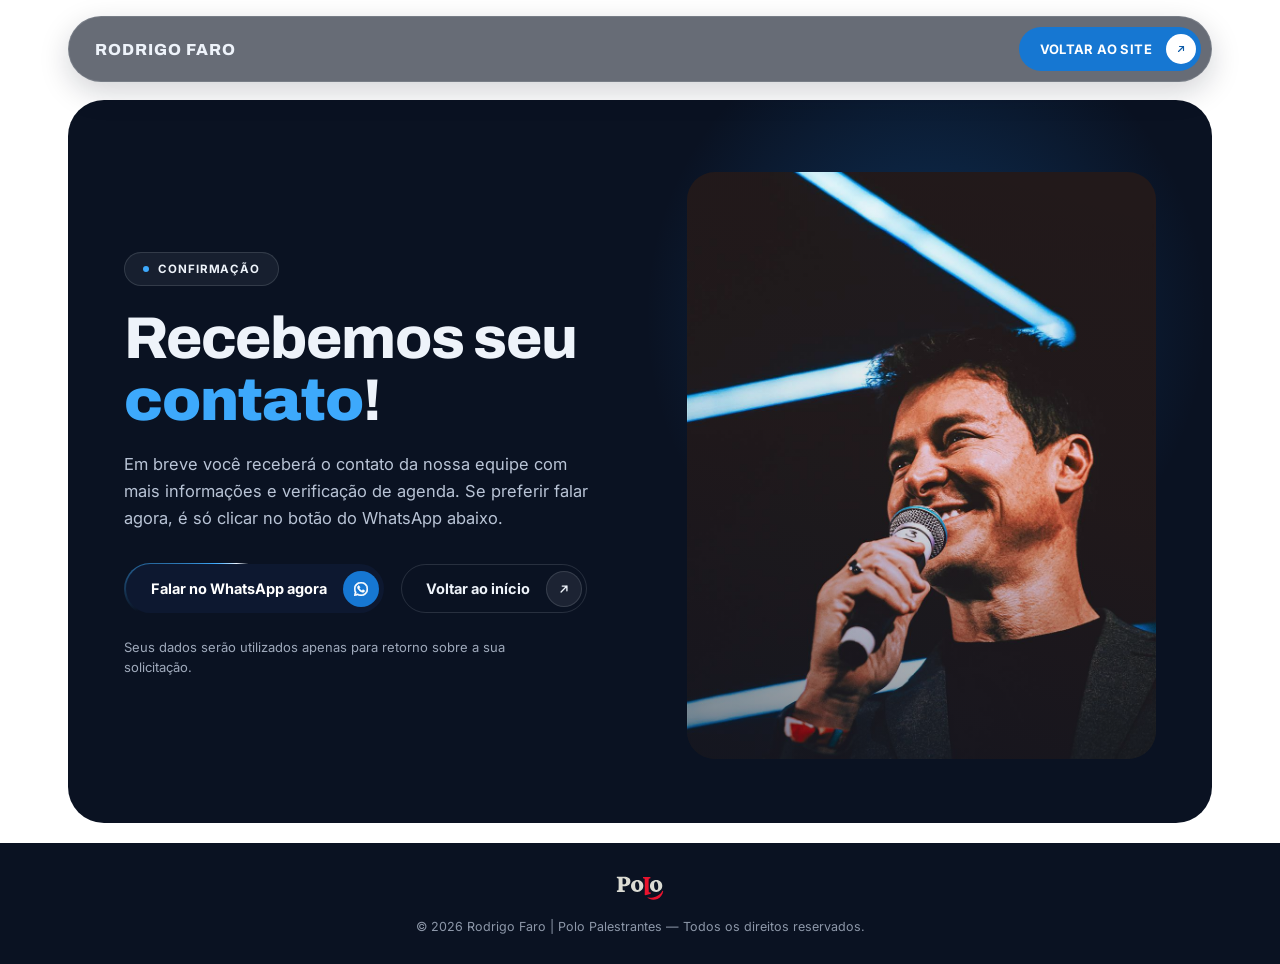
<file: obrigado.html>
<!DOCTYPE html>
<html lang="pt-BR">
<head>
<meta charset="UTF-8">
<meta name="viewport" content="width=device-width, initial-scale=1.0">
<title>Obrigado · Recebemos seu contato — Rodrigo Faro</title>
<meta name="description" content="Recebemos seu contato. Em breve a equipe da Polo Palestrantes retorna com mais informações sobre as palestras do Rodrigo Faro.">
<meta name="robots" content="noindex">
<link rel="preconnect" href="https://fonts.googleapis.com">
<link rel="preconnect" href="https://fonts.gstatic.com" crossorigin>
<link href="https://fonts.googleapis.com/css2?family=Archivo:wght@600;700;800;900&family=Inter:wght@400;500;600;700;800&display=swap" rel="stylesheet">
<link rel="stylesheet" href="css/styles.css?v=2">
</head>
<body class="thanks-page">

<div class="thanks-main">

<div class="topbar">
  <div class="topbar-inner">
    <div class="logo">
      <span class="wordmark">Rodrigo Faro</span>
    </div>
    <a class="btn btn-accent btn-sm" href="/">
      <span class="label"><span class="label-full">Voltar ao site</span><span class="label-short">Voltar</span></span>
      <span class="icon-circle"><svg viewBox="0 0 24 24" fill="none" stroke-width="2.3" stroke-linecap="round" stroke-linejoin="round"><path d="M7 17L17 7M9 7h8v8"/></svg></span>
    </a>
  </div>
</div>

<!-- CONFIRMAÇÃO -->
<section class="hero-section">
  <div class="wrap">
    <div class="hero-card thanks-card">
      <div class="hero-grid">
        <div>
          <span class="badge badge-dark"><span class="dot"></span>CONFIRMAÇÃO</span>
          <h1>Recebemos seu <span class="accent">contato</span>!</h1>
          <p class="sub">Em breve você receberá o contato da nossa equipe com mais informações e verificação de agenda. Se preferir falar agora, é só clicar no botão do WhatsApp abaixo.</p>
          <div class="hero-ctas">
            <span class="beam">
              <a class="btn beam-inner wa-btn" href="https://wa.link/r1mcma" target="_blank" rel="noopener">
                <span class="label">Falar no WhatsApp agora</span>
                <span class="icon-circle"><svg viewBox="0 0 24 24" fill="currentColor" aria-hidden="true"><path d="M17.472 14.382c-.297-.149-1.758-.867-2.03-.967-.273-.099-.471-.148-.67.15-.197.297-.767.966-.94 1.164-.173.199-.347.223-.644.075-.297-.149-1.255-.463-2.39-1.475-.883-.788-1.48-1.761-1.653-2.059-.173-.297-.018-.458.13-.606.134-.133.298-.347.446-.52.149-.174.198-.298.298-.497.099-.198.05-.371-.025-.52-.075-.149-.669-1.612-.916-2.207-.242-.579-.487-.5-.669-.51l-.57-.01c-.198 0-.52.074-.792.372-.272.297-1.04 1.016-1.04 2.479 0 1.462 1.065 2.875 1.213 3.074.149.198 2.096 3.2 5.077 4.487.709.306 1.262.489 1.694.625.712.227 1.36.195 1.872.118.571-.085 1.758-.719 2.006-1.413.248-.694.248-1.289.173-1.413-.074-.124-.272-.198-.57-.347m-5.421 7.403h-.004a9.87 9.87 0 01-5.031-1.378l-.361-.214-3.741.982.998-3.648-.235-.374a9.86 9.86 0 01-1.51-5.26c.001-5.45 4.436-9.884 9.888-9.884 2.64 0 5.122 1.03 6.988 2.898a9.825 9.825 0 012.893 6.994c-.003 5.45-4.437 9.885-9.885 9.885M20.52 3.449C18.24 1.245 15.24 0 12.045 0 5.463 0 .104 5.359.101 11.892c0 2.096.549 4.14 1.595 5.945L0 24l6.335-1.652a11.882 11.882 0 005.71 1.447h.006c6.585 0 11.946-5.359 11.949-11.893a11.821 11.821 0 00-3.48-8.413Z"/></svg></span>
              </a>
            </span>
            <a class="btn btn-outline-dark voltar-btn" href="/">
              <span class="label">Voltar ao início</span>
              <span class="icon-circle"><svg viewBox="0 0 24 24" fill="none" stroke-width="2.3" stroke-linecap="round" stroke-linejoin="round"><path d="M7 17L17 7M9 7h8v8"/></svg></span>
            </a>
          </div>
          <p class="hero-fine">Seus dados serão utilizados apenas para retorno sobre a sua solicitação.</p>
        </div>
        <div class="hero-photo-col">
          <div class="hero-photo-frame">
            <img src="img/photos/obrigado-rodrigo.jpg" alt="Rodrigo Faro">
            <div class="duo"></div>
          </div>
        </div>
      </div>
    </div>
  </div>
</section>

</div><!-- /.thanks-main -->

<footer class="thanks-footer">
  <div class="wrap">
    <span class="logo-mark"><img src="img/logos/polo.svg" alt="Polo Palestrantes"></span>
    <span class="copy">© 2026 Rodrigo Faro | Polo Palestrantes — Todos os direitos reservados.</span>
  </div>
</footer>

</body>
</html>
</file>
<file: css/styles.css>
:root{
    --paper:#FFFFFF;
    --paper-alt:#F2F5F9;
    --dark:#0A1222;
    --dark-2:#111C33;
    --text-dark:#0F1626;
    --text-soft:#545E70;
    --text-on-dark:#B9C4D6;
    --cream-on-dark:#EEF3FA;
    --accent:#1677D2;
    --accent-deep:#0F5CA8;
    --accent-bright:#3DA9FC;
    --cyan:#7FD6F5;
    --magenta:#D0489B;
    --line:#E0E6EE;
    --line-dark:rgba(238,243,250,0.13);
    --radius-lg:28px;
    --radius-md:18px;
    --radius-sm:12px;
    --maxw:1200px;
  }
  *{box-sizing:border-box;}
  html{scroll-behavior:smooth;}
  body{ margin:0; background:var(--paper); color:var(--text-dark); font-family:'Inter',sans-serif; -webkit-font-smoothing:antialiased; overflow-x:hidden; }
  h1,h2,h3{ font-family:'Archivo',sans-serif; font-weight:800; letter-spacing:-0.02em; margin:0; color:var(--text-dark); }
  .accent{ color:var(--accent); font-weight:900; }
  p{ margin:0; }
  a{ color:inherit; text-decoration:none; }
  img,svg{ display:block; max-width:100%; }
  button{ font-family:inherit; cursor:pointer; }
  .wrap{ max-width:var(--maxw); margin:0 auto; padding:0 28px; position:relative; }
  @media (prefers-reduced-motion: reduce){ *{ animation-duration:.001ms !important; transition-duration:.001ms !important; } }

  .reveal{ opacity:0; transform:translateY(18px); transition:opacity .65s ease, transform .65s ease; }
  .reveal.is-visible{ opacity:1; transform:translateY(0); }

  section{ padding:96px 0; position:relative; }

  /* badges */
  .badge{ display:inline-flex; align-items:center; gap:9px; padding:9px 18px; border-radius:999px; font-size:11.5px; font-weight:700; letter-spacing:.08em; text-transform:uppercase; margin-bottom:22px; }
  .badge .dot{ width:6px; height:6px; border-radius:50%; background:var(--accent-bright); flex-shrink:0; }
  .badge-light{ background:var(--paper-alt); border:1px solid var(--line); color:var(--text-dark); }
  .badge-light .dot{ background:var(--accent); }
  .badge-dark{ background:rgba(238,243,250,0.06); border:1px solid var(--line-dark); color:var(--cream-on-dark); }

  h2.title{ font-size:clamp(28px,3.4vw,44px); line-height:1.1; max-width:680px; }
  p.lede{ font-size:16px; line-height:1.7; color:var(--text-soft); max-width:480px; margin-top:18px; }

  /* buttons: pill + icon circle */
  .btn{ display:inline-flex; align-items:center; gap:10px; border:none; border-radius:999px; padding:5px; transition:transform .18s ease, background .18s ease; }
  .btn .label{ padding:11px 6px 11px 20px; font-weight:700; font-size:14.5px; white-space:nowrap; }
  .btn .icon-circle{ width:36px; height:36px; border-radius:50%; display:flex; align-items:center; justify-content:center; flex-shrink:0; transition:transform .25s ease; }
  .btn .icon-circle svg{ width:14px; height:14px; }
  .btn:hover{ transform:translateY(-1px); }
  .btn:hover .icon-circle{ transform:rotate(45deg); }
  .btn-accent{ background:var(--accent); }
  .btn-accent .label{ color:#fff; }
  .btn-accent .icon-circle{ background:#fff; }
  .btn-accent .icon-circle svg{ stroke:var(--accent-deep); }
  .btn-accent:hover{ background:var(--accent-deep); }
  .btn-sm .label{ padding:9px 4px 9px 16px; font-size:13px; }
  .btn-sm .icon-circle{ width:30px; height:30px; }
  .btn-sm .icon-circle svg{ width:12px; height:12px; }

  /* BEAM: borda em conic-gradient girando (CTA primário do hero) */
  .beam{ display:inline-flex; position:relative; padding:1.5px; overflow:hidden; border-radius:999px; }
  .beam::before{ content:''; position:absolute; inset:-50%; background:conic-gradient(from 0deg, transparent 0 72%, var(--accent-bright) 84%, #EAF4FF 90%, transparent 96%); animation:spin 3s linear infinite; }
  .beam-inner{ position:relative; border-radius:999px; background:#0D1830; }
  @keyframes spin{ to{ transform:rotate(1turn); } }
  .btn.beam-inner{ border-radius:999px; }
  .btn.beam-inner:hover{ transform:none; }
  .btn.beam-inner .label{ color:#fff; }
  .btn.beam-inner .icon-circle{ background:var(--accent); }
  .btn.beam-inner .icon-circle svg{ stroke:#fff; }

  /* topbar: glass */
  .topbar{ position:sticky; top:16px; z-index:60; margin:16px auto 0; max-width:var(--maxw); padding:0 28px; }
  .topbar-inner{ display:flex; align-items:center; justify-content:space-between; background:rgba(10,18,34,0.62); backdrop-filter:blur(16px) saturate(1.5); -webkit-backdrop-filter:blur(16px) saturate(1.5); border:1px solid rgba(238,243,250,0.12); border-radius:999px; padding:10px 10px 10px 26px; box-shadow:0 10px 30px rgba(10,18,34,0.18); }
  .logo .wordmark{ font-family:'Archivo',sans-serif; font-weight:800; font-size:16px; letter-spacing:.06em; text-transform:uppercase; color:var(--cream-on-dark); }
  .topbar-inner .btn .label{ text-transform:uppercase; letter-spacing:.03em; }
  .topbar-inner .label-short{ display:none; }

  /* HERO dark card */
  .hero-section{ padding-top:18px; padding-bottom:0; }
  .hero-card{ background:var(--dark); border-radius:36px; padding:56px 56px 0; overflow:hidden; position:relative; }
  .hero-card::before{ content:''; position:absolute; right:-10%; top:-30%; width:70%; height:120%; background:radial-gradient(closest-side, rgba(22,119,210,0.32), transparent 70%); pointer-events:none; }
  .hero-grid{ display:grid; grid-template-columns:1.05fr .95fr; gap:44px; align-items:center; padding-bottom:56px; position:relative; }
  .hero-card h1{ font-size:clamp(38px,4.6vw,60px); line-height:1.04; max-width:600px; color:var(--cream-on-dark); }
  .hero-card h1 .accent{ color:var(--accent-bright); }
  .hero-kicker{ font-size:13px; font-weight:700; letter-spacing:.07em; text-transform:uppercase; color:var(--cyan); margin-bottom:18px; }
  .hero-card p.sub{ font-size:16.5px; line-height:1.65; color:var(--text-on-dark); max-width:480px; margin-top:20px; }
  .hero-ctas{ display:flex; align-items:center; gap:16px; margin-top:30px; flex-wrap:wrap; }
  .hero-fine{ font-size:13px; color:var(--text-on-dark); margin-top:22px; max-width:420px; line-height:1.6; opacity:.85; }
  .hero-photo-col{ position:relative; }
  .hero-photo-frame{ position:relative; border-radius:var(--radius-lg); overflow:hidden; aspect-ratio:4/5; }
  .hero-photo-frame img{ width:100%; height:100%; object-fit:cover; object-position:center 20%; transition:transform .6s ease; }
  .hero-photo-frame:hover img{ transform:scale(1.04); }
  .hero-photo-frame .duo{ position:absolute; inset:0; background:linear-gradient(195deg, rgba(10,18,34,0.0) 0%, rgba(10,18,34,0.1) 50%, rgba(10,18,34,0.55) 100%); }
  .hero-trust-card{ position:absolute; left:-28px; bottom:26px; width:250px; background:var(--dark-2); border:1px solid var(--line-dark); border-radius:var(--radius-md); padding:20px 22px; box-shadow:0 20px 40px rgba(0,0,0,0.35); }
  .hero-trust-card .num{ font-family:'Archivo',sans-serif; font-weight:800; font-size:28px; color:var(--cyan); }
  .hero-trust-card .cap{ font-size:11.5px; color:var(--text-on-dark); text-transform:uppercase; letter-spacing:.04em; margin-top:2px; }
  .hero-trust-card p{ font-size:12.5px; color:var(--text-on-dark); line-height:1.5; margin-top:10px; }
  .hero-stats{ display:flex; border-top:1px solid var(--line-dark); position:relative; }
  .hero-stat{ flex:1; display:flex; align-items:center; gap:14px; padding:26px 22px; border-right:1px solid var(--line-dark); }
  .hero-stat:last-child{ border-right:none; }
  .hero-stat .icon{ width:38px; height:38px; border-radius:50%; background:rgba(127,214,245,0.1); display:flex; align-items:center; justify-content:center; flex-shrink:0; }
  .hero-stat .icon svg{ width:17px; height:17px; stroke:var(--cyan); }
  .hero-stat b{ font-family:'Archivo',sans-serif; font-weight:800; font-size:22px; color:var(--cream-on-dark); display:block; }
  .hero-stat span{ font-size:11.5px; color:var(--text-on-dark); }

  /* FORM */
  .form-section .wrap{ display:grid; grid-template-columns:.8fr 1.2fr; gap:56px; align-items:flex-start; }
  .form-card{ background:transparent; border:none; padding:0; }

  @media (max-width: 960px){
    .btn .label{ white-space:normal; }
    .hero-grid, .form-section .wrap{ grid-template-columns:1fr; }
    .hero-card{ padding:36px 36px 0; border-radius:24px; }
    section{ padding:64px 0; }
    .hero-trust-card{ position:static; width:auto; margin-top:16px; }
    .hero-stats{ flex-wrap:wrap; }
    .hero-stat{ flex:1 1 50%; border-bottom:1px solid var(--line-dark); }
    .topbar{ top:10px; margin:10px auto 0; padding:0 14px; }
    .topbar-inner{ padding:8px 8px 8px 18px; }
    .logo .wordmark{ font-size:12.5px; letter-spacing:.03em; white-space:nowrap; }
    .topbar-inner .label-full{ display:none; }
    .topbar-inner .label-short{ display:inline; }
    .topbar-inner .btn .label{ padding:8px 4px 8px 12px; font-size:12px; }
    .topbar-inner .btn .icon-circle{ width:26px; height:26px; }
    .topbar-inner .btn .icon-circle svg{ width:11px; height:11px; }
  }

  /* ==========================================================
     leadlovers form001 — override de marca (identidade Polo)
     O form001.css carrega antes deste arquivo. Estrutura/ids/
     classes do form permanecem intactos.
     ========================================================== */
  .form-card form.llform001{ display:block; margin:0; padding:0; background:none; border:none; width:100%; max-width:none; box-shadow:none; }
  .form-card form.llform001 > div{ margin-bottom:14px; }
  .form-card #llCaptureForm.llform001 input[type="text"],
  .form-card #llCaptureForm.llform001 input[type="email"],
  .form-card #llCaptureForm.llform001 input[type="tel"],
  .form-card #llCaptureForm.llform001 input[type="number"],
  .form-card #llCaptureForm.llform001 select,
  .form-card #llCaptureForm.llform001 textarea{
    width:100% !important; background:transparent !important; border:1px solid var(--text-soft) !important; border-radius:10px !important;
    padding:13px 14px !important; color:var(--text-dark) !important; font-family:'Inter',sans-serif !important; font-size:14px !important;
    transition:border-color .2s ease, box-shadow .2s ease; box-shadow:none !important; margin:0 !important; height:auto !important; line-height:1.4 !important;
  }
  .form-card #llCaptureForm.llform001 textarea{ resize:vertical; min-height:66px !important; }
  .form-card #llCaptureForm.llform001 input:focus,
  .form-card #llCaptureForm.llform001 select:focus,
  .form-card #llCaptureForm.llform001 textarea:focus{
    outline:none; border-color:var(--accent) !important; box-shadow:0 0 0 3px rgba(22,119,210,0.18) !important;
  }
  .form-card form.llform001 input::placeholder,
  .form-card form.llform001 textarea::placeholder{ color:#8a93a3; opacity:1; }
  .form-card form.llform001 .field-error{ color:#c0392b; font-size:12px; font-family:'Inter',sans-serif; margin-top:5px; }
  .form-card #llCaptureForm.llform001 .button-bar{ margin-top:4px; }
  .form-card #llCaptureForm.llform001 .button-bar button[type="submit"]{
    width:100% !important; background:var(--accent) !important; color:#fff !important; border:none !important; padding:15px !important; border-radius:10px !important;
    font-family:'Inter',sans-serif !important; font-weight:800 !important; font-size:15px !important; letter-spacing:.01em;
    cursor:pointer; transition:background .2s ease; text-transform:none !important; box-shadow:none !important; height:auto !important; line-height:1.2;
  }
  .form-card #llCaptureForm.llform001 .button-bar button[type="submit"]:hover{ background:var(--accent-deep) !important; }
  .form-card form.llform001 .loading-box,
  .form-card form.llform001 .error-box{ font-family:'Inter',sans-serif; color:var(--text-soft); text-align:center; margin-top:14px; }
  .form-card form.llform001 .error-box .btn{
    background:var(--accent); color:#fff; border:none; border-radius:10px; padding:10px 22px;
    font-family:'Inter',sans-serif; font-weight:700; margin-top:10px; cursor:pointer;
  }
  .form-card #llCaptureForm.llform001 .form-consent{
    font-family:'Inter',sans-serif; font-size:11px; line-height:1.5; color:var(--text-soft);
    margin:12px 2px 0; text-align:center; opacity:.85;
  }

  /* ==========================================================
     PÁGINA DE OBRIGADO (/obrigado)
     ========================================================== */
  .btn-outline-dark{ background:transparent; border:1.5px solid var(--line-dark); padding:4px; }
  .btn-outline-dark .label{ color:var(--cream-on-dark); }
  .btn-outline-dark .icon-circle{ background:rgba(238,243,250,0.08); border:1px solid var(--line-dark); }
  .btn-outline-dark .icon-circle svg{ stroke:var(--cream-on-dark); }
  body.thanks-page{ min-height:100vh; display:flex; flex-direction:column; }
  body.thanks-page .thanks-main{ flex:1 0 auto; }
  .thanks-card .hero-grid{ padding-top:16px; padding-bottom:64px; }
  .thanks-card .hero-photo-frame{ aspect-ratio:4/5; }
  .wa-btn .icon-circle svg{ fill:#fff; stroke:none; }
  .wa-btn:hover .icon-circle{ transform:none; }
  .voltar-btn:hover .label{ color:var(--accent-bright); }
  .voltar-btn:hover .icon-circle{ border-color:var(--accent-bright); }
  .voltar-btn:hover .icon-circle svg{ stroke:var(--accent-bright); }
  .thanks-footer{ flex-shrink:0; background:var(--dark); padding:30px 0; margin-top:20px; }
  .thanks-footer .wrap{ display:flex; flex-direction:column; align-items:center; gap:16px; text-align:center; }
  .thanks-footer img{ height:30px; width:auto; opacity:.92; }
  .thanks-footer .copy{ font-size:12.5px; color:var(--text-on-dark); opacity:.75; }
</file>
